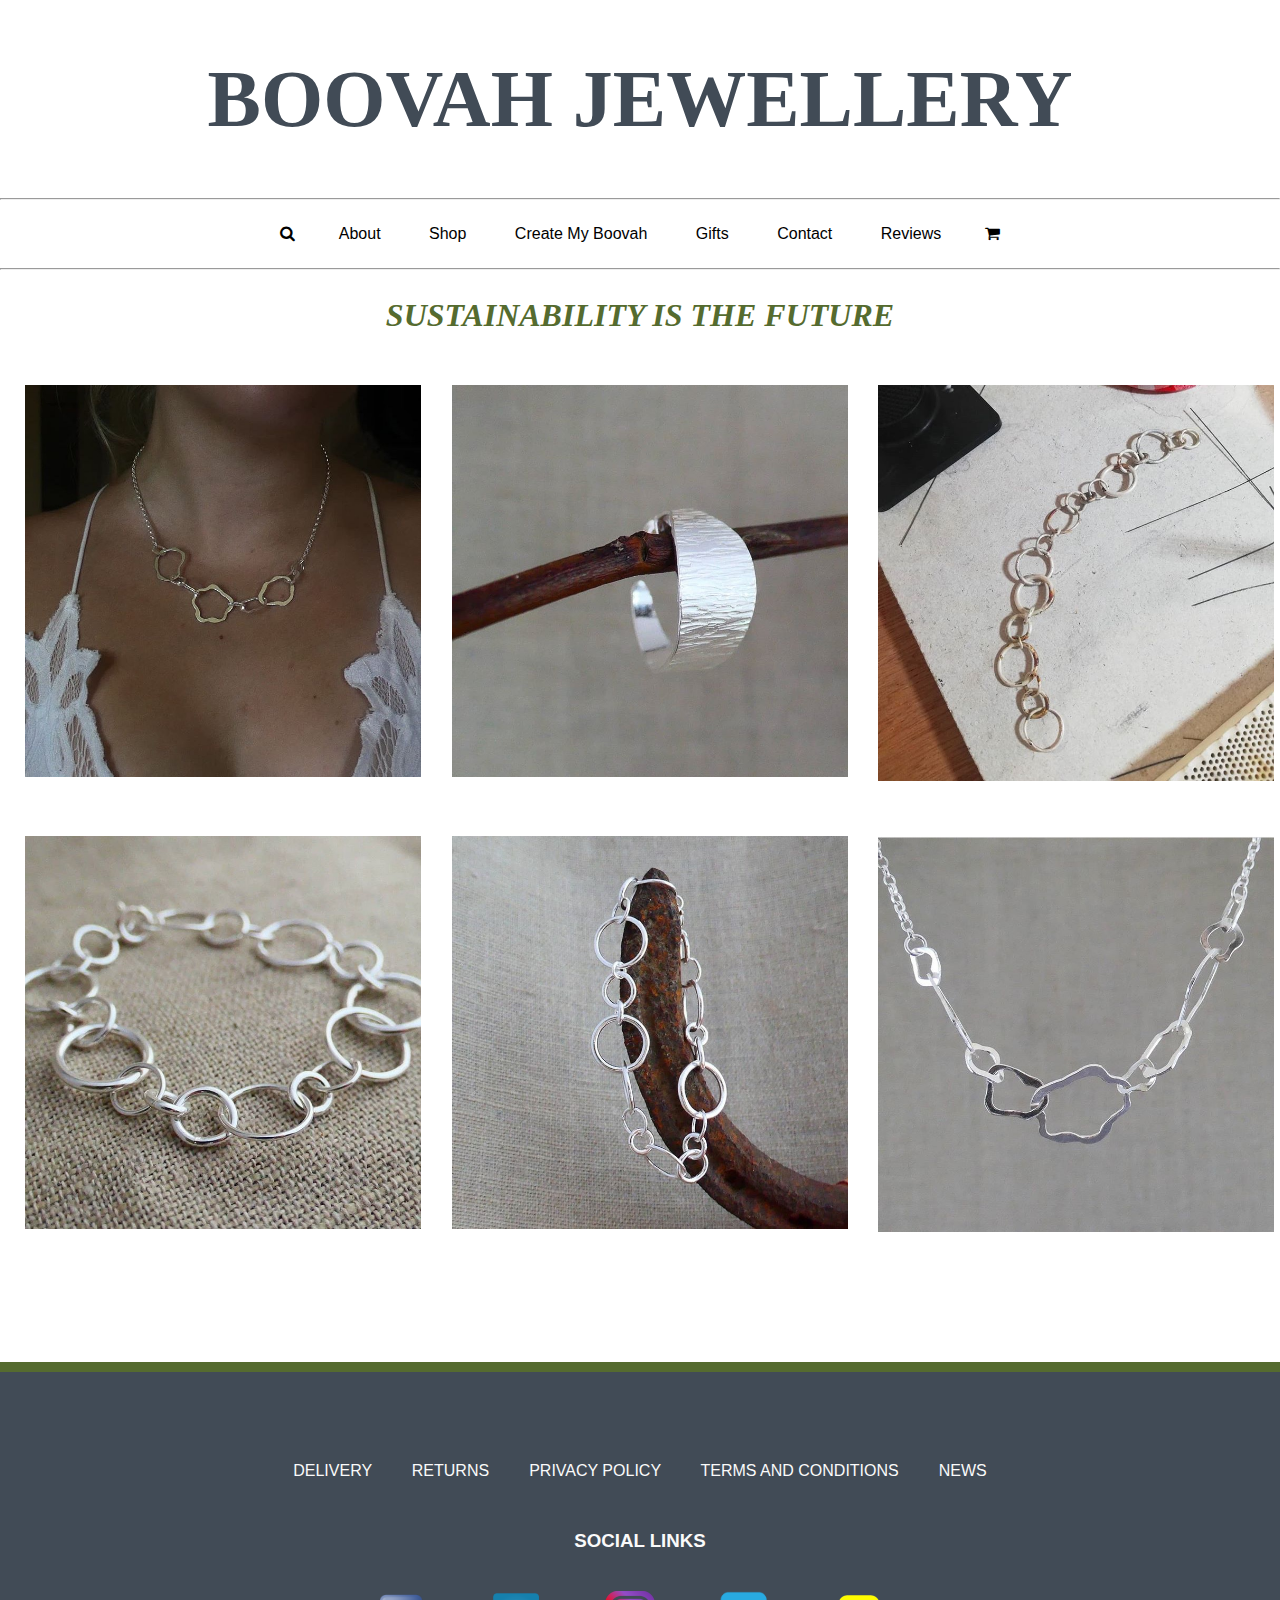
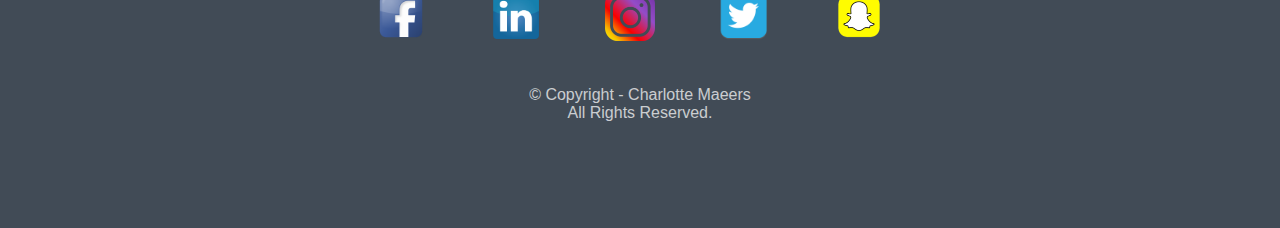
<file: index.html>
<!DOCTYPE html>
<html>

<head>
    <meta charset="utf-8" />
    <meta http-equiv="X-UA-Compatible" content="IE=edge">
    <meta name="viewport" content="width=device-width, initial-scale=1">
    <link rel="stylesheet" href="css/style.css">
    <title>Boovah Jewellery</title>
    <link rel="stylesheet" href="https://cdnjs.cloudflare.com/ajax/libs/font-awesome/4.7.0/css/font-awesome.min.css">
    <link rel="shortcut icon" type="image/jpg" href="images/favicon.png"/>
</head>

<STYLE>
    A {
        text-decoration: none;
    }
</STYLE>

<body>
    <h1>BOOVAH JEWELLERY</h1>

    <hr>

    <div id="bar" class="container" id="navbarNav">
        <ul class="navbar-nav">

            <li id="bar">
                <i class="fa fa-search"></i>
            </li>
            <li id="bar">
                <a class="nav-link" href="aboutpage.html" target="_blank">About</a>
            </li>
            <li id="bar">
                <a class="nav-link disabled" href="shoppage.html">Shop</a>
            </li>
            <li id="bar">
                <a class="nav-link disabled" href="createmyboovahpage.html">Create My
                    Boovah</a>
            </li>
            <li id="bar">
                <a class="nav-link disabled" href="giftspage.html">Gifts</a>
            </li>
            <li id="bar">
                <a class="nav-link disabled" href="contact.html" target="_blank">Contact</a>
            </li>
            <li id="bar">
                <a class="nav-link disabled" href="reviews.html">Reviews</a>
            </li>
            <li id="bar">
                <i class="fa fa-shopping-cart"></i>
            </li>

        </ul>

    </div>

    <hr>

    <div>

        <h2><strong>SUSTAINABILITY IS THE FUTURE</strong></h2>

    </div>

    <div class="row">
        <div class="column">
            <img src="images/im1.jpg" alt="Necklace" style="width:95%">
        </div>
        <div class="column">
            <img src="images/im4.jpg" alt="Ring" style="width:95%">
        </div>
        <div class="column">
            <img src="images/im5.jpg" alt="Necklace" style="width:95%">
        </div>

    </div>

    <div class="row">
        <div class="column">
            <img src="images/im6.jpg" alt="Bracelet" style="width:95%">
        </div>
        <div class="column">
            <img src="images/im2.jpg" alt="Bracelet" style="width:95%">
        </div>
        <div class="column">
            <img src="images/im3.jpg" alt="Necklace" style="width:95%">
        </div>
    </div>

    <footer class="footer">
        <div class="footer-nav">
            <a id="row">
                Delivery
            </a>
            &nbsp;&nbsp;&nbsp;&nbsp;&nbsp;&nbsp;&nbsp;
            <a id="row">
                Returns
            </a>
            &nbsp;&nbsp;&nbsp;&nbsp;&nbsp;&nbsp;&nbsp;
            <a id="row">
                Privacy Policy
            </a>
            &nbsp;&nbsp;&nbsp;&nbsp;&nbsp;&nbsp;&nbsp;
            <a id="row">
                Terms and Conditions
            </a>
            &nbsp;&nbsp;&nbsp;&nbsp;&nbsp;&nbsp;&nbsp;
            <a id="row">
                News
            </a>
        </div>
        <h3 class="h3">
            Social links
        </h3>
        <div class="row">
        <div class="social-links">
            <a href="https://www.facebook.com/" target="_blank" class="icon">
                <img id="logo" src="images/fb logo.png" width="50">
            </a>
            <a href="https://www.linkedin.com/" target="_blank" class="icon">
                <img id="logo" src="images/linkedin logo.png" width="50">
            </a>
            <a href="https://www.instagram.com" target="_blank" class="icon">
                <img id="logo" src="images/insta logo.png" width="50">
            </a>
            <a href="https://www.twitter.com/" target="_blank" class="icon">
                <img id="logo" src="images/twitter logo.png" width="50">
            </a>
            <a href="https://www.snapchat.com/" target="_blank" class="icon">
                <img id="logo" src="images/snapchat logo.png" width="50">
            </a>
        </div>
        </div>
        <p class="footer-text">
            &copy; Copyright - Charlotte Maeers <br>
            All Rights Reserved.
        </p>
    </footer>

</body>

</html>
</file>
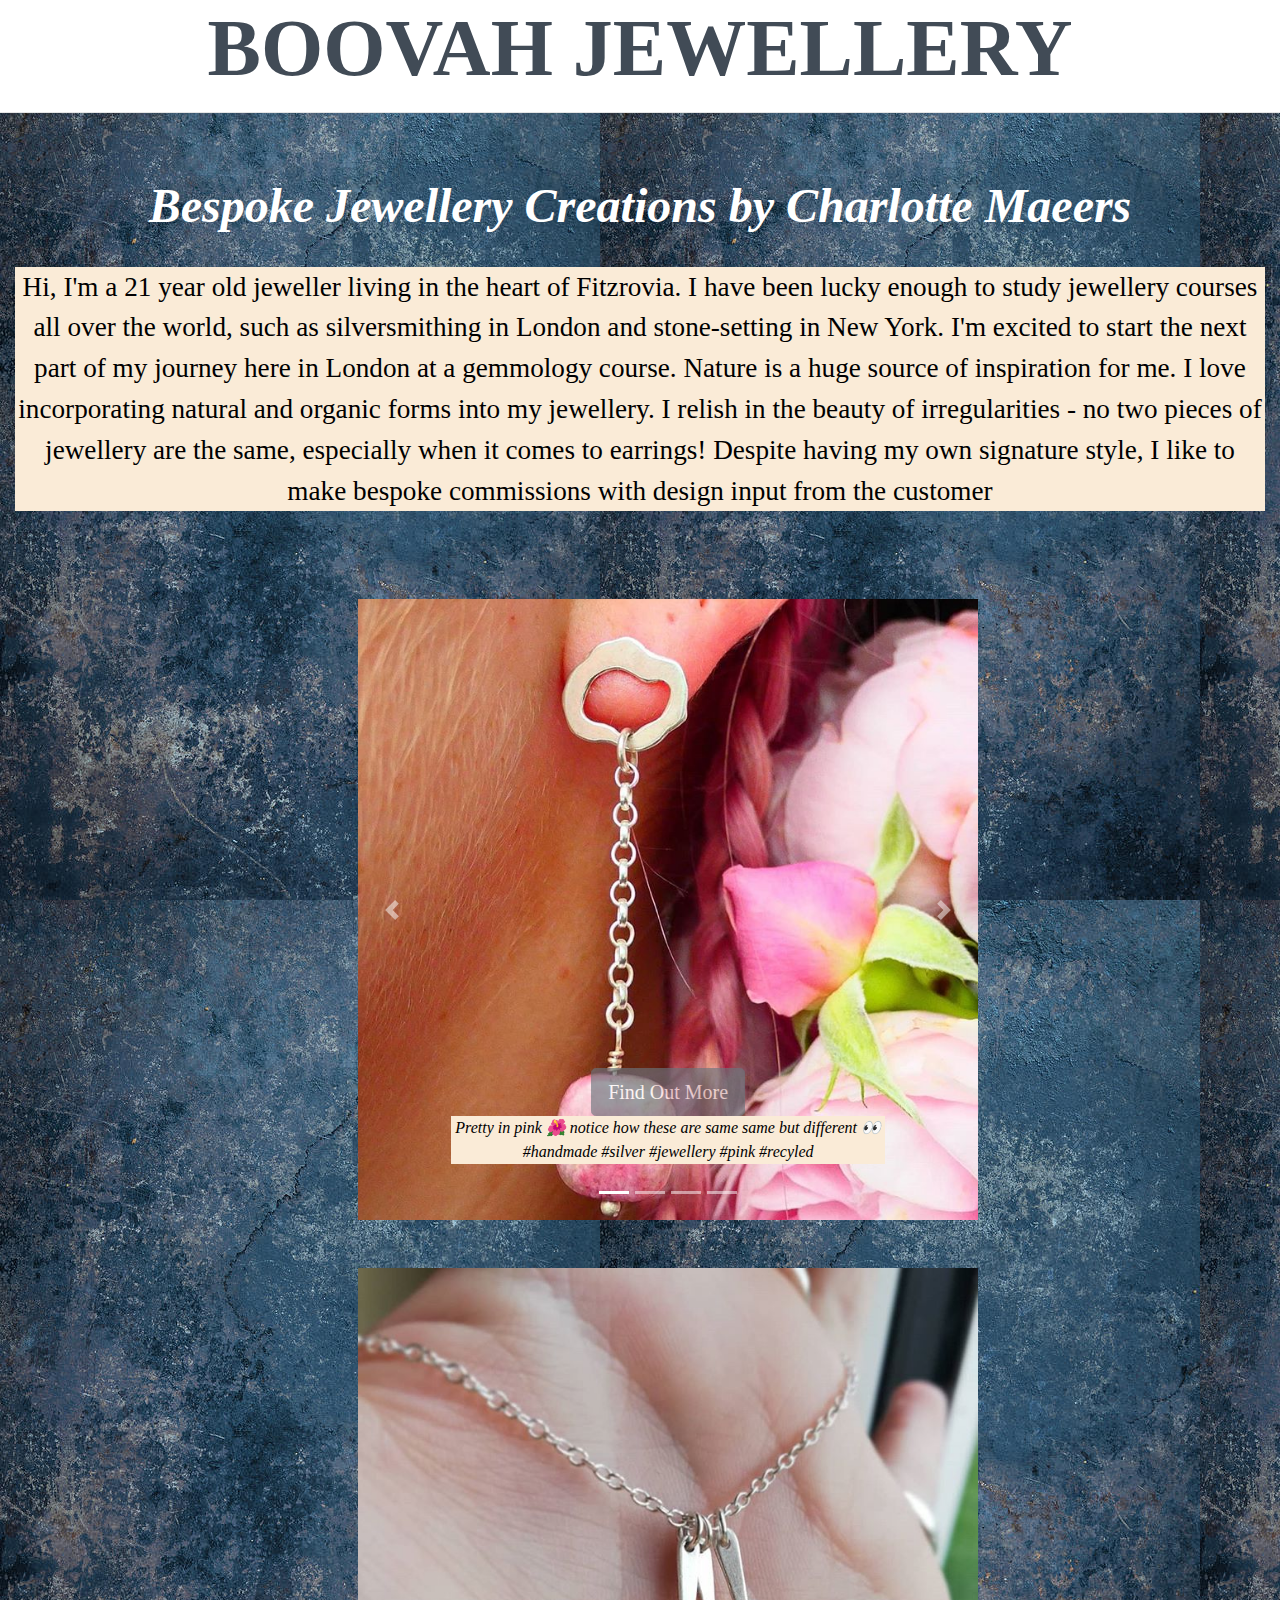
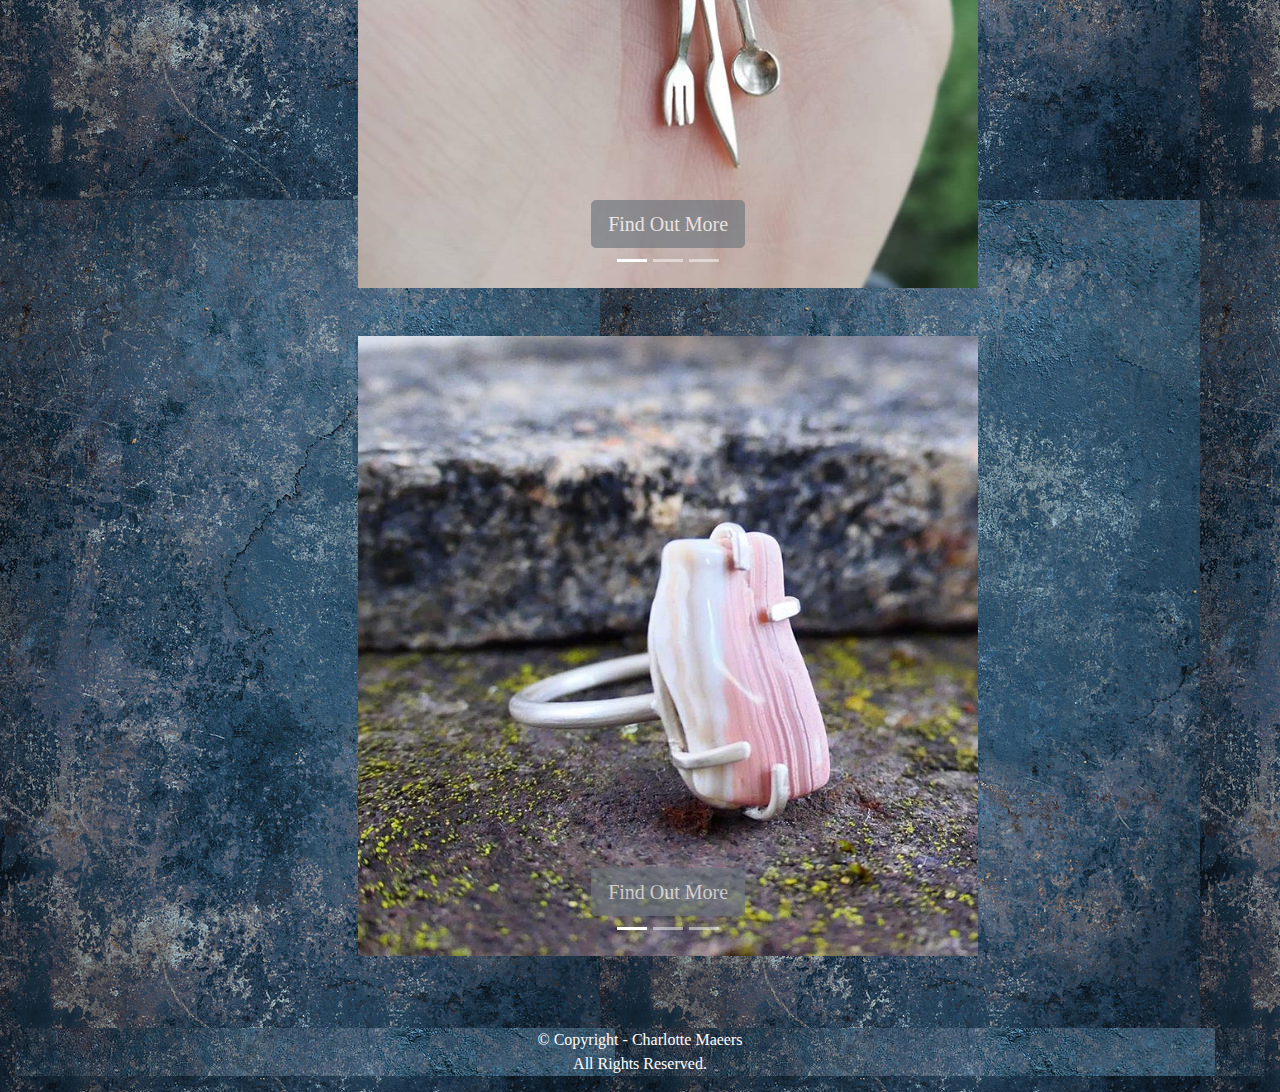
<file: aboutpage.html>
<!DOCTYPE html>
<html>

<head>
    <meta charset="utf-8">
    <title>About</title>
    <script src="https://code.jquery.com/jquery-3.4.1.slim.min.js"
        integrity="sha384-J6qa4849blE2+poT4WnyKhv5vZF5SrPo0iEjwBvKU7imGFAV0wwj1yYfoRSJoZ+n"
        crossorigin="anonymous"></script>
    <link rel="stylesheet" href="https://stackpath.bootstrapcdn.com/bootstrap/4.4.1/css/bootstrap.min.css"
        integrity="sha384-Vkoo8x4CGsO3+Hhxv8T/Q5PaXtkKtu6ug5TOeNV6gBiFeWPGFN9MuhOf23Q9Ifjh" crossorigin="anonymous">
    <script src="https://stackpath.bootstrapcdn.com/bootstrap/4.4.1/js/bootstrap.min.js"
        integrity="sha384-wfSDF2E50Y2D1uUdj0O3uMBJnjuUD4Ih7YwaYd1iqfktj0Uod8GCExl3Og8ifwB6"
        crossorigin="anonymous"></script>
    <link rel="stylesheet" href="css/your-custom-style.css" />
    <link rel="shortcut icon" type="image/jpg" href="images/favicon.png"/>
</head>

<header>

    <h1><strong>BOOVAH JEWELLERY</strong></h1>

    <hr>

</header>

<br>
<br>

<body>

    <h2><strong>Bespoke Jewellery Creations by Charlotte Maeers</strong></h2>

    <br>

    <div class="container-fluid">
        <p class="column">
            Hi, I'm a 21 year old jeweller living in the heart of Fitzrovia. I have been lucky enough to study jewellery
            courses all over the world,
            such as silversmithing in London and stone-setting in New York. I'm excited to start the next part of my
            journey here in London at a
            gemmology course. Nature is a huge source of inspiration for me. I love incorporating natural and organic
            forms into my jewellery. I relish
            in the beauty of irregularities - no two pieces of jewellery are the same, especially when it comes to
            earrings! Despite having my own
            signature style, I like to make bespoke commissions with design input from the customer
        </p>

        <br>
        <br>
        <br>

        <div class="container">
            <div class="row">
                <div class="col-sm-9">
                    <div id="carouselExampleCaptions" class="carousel slide" data-ride="carousel">
                        <ol class="carousel-indicators">
                            <li data-target="#carouselExampleCaptions" data-slide-to="0" class="active"></li>
                            <li data-target="#carouselExampleCaptions" data-slide-to="1"></li>
                            <li data-target="#carouselExampleCaptions" data-slide-to="2"></li>
                            <li data-target="#carouselExampleCaptions" data-slide-to="3"></li>
                        </ol>
                        <div class="carousel-inner">
                            <div class="carousel-item active">
                                <img src="images/boovah 2.jpg" class="d-block w-100">
                                <div class="carousel-caption d-none d-md-block">
                                    <a href="#" class="btn btn-secondary btn-lg disabled" tabindex="-1" role="button"
                                        aria-disabled="true">Find Out More</a>
                                    <p>Pretty in pink 🌺 notice how these are same same but different 👀 #handmade
                                        #silver #jewellery #pink #recyled</p>
                                </div>
                            </div>
                            <div class="carousel-item">
                                <img src="images/boovah 3.jpg" class="d-block w-100">
                                <div class="carousel-caption d-none d-md-block">
                                    <a href="#" class="btn btn-secondary btn-lg disabled" tabindex="-1" role="button"
                                        aria-disabled="true">Find Out More</a>
                                    <p>These wobbly hoops want to be your best friends 👬👫👭 #handmade #silver
                                        #jewellery #hoops</p>
                                </div>
                            </div>
                            <div class="carousel-item">
                                <img src="images/boovah 4.jpg" class="d-block w-100">
                                <div class="carousel-caption d-none d-md-block">
                                    <a href="#" class="btn btn-secondary btn-lg disabled" tabindex="-1" role="button"
                                        aria-disabled="true">Find Out More</a>
                                    <p>Flint inspired double danglers with a colourful heart ⛰️ #handmade #silver
                                        #jewellery #nature</p>
                                </div>
                            </div>
                            <div class="carousel-item">
                                <img src="images/boovah 5.jpg" class="d-block w-100">
                                <div class="carousel-caption d-none d-md-block">
                                    <a href="#" class="btn btn-secondary btn-lg disabled" tabindex="-1" role="button"
                                        aria-disabled="true">Find Out More</a>
                                    <p>Dingly dangly blue dots 🐚 #handmade #silver #jewellery</p>
                                </div>
                            </div>
                        </div>
                    </div>
                    <a class="carousel-control-prev" href="#carouselExampleCaptions" role="button" data-slide="prev">
                        <span class="carousel-control-prev-icon" aria-hidden="true"></span>
                        <span class="sr-only">Previous</span>
                    </a>
                    <a class="carousel-control-next" href="#carouselExampleCaptions" role="button" data-slide="next">
                        <span class="carousel-control-next-icon" aria-hidden="true"></span>
                        <span class="sr-only">Next</span>
                    </a>
                </div>


            </div>

        </div>

        <br>
        <br>

        <div class="container">
            <div class="row">
                <div class="col-sm-9">
                    <div id="carouselExampleCaptions" class="carousel slide" data-ride="carousel">
                        <ol class="carousel-indicators">
                            <li data-target="#carouselExampleCaptions" data-slide-to="0" class="active"></li>
                            <li data-target="#carouselExampleCaptions" data-slide-to="1"></li>
                            <li data-target="#carouselExampleCaptions" data-slide-to="2"></li>
                        </ol>
                        <div class="carousel-inner">
                            <div class="carousel-item active">
                                <img src="images/boovah 6.jpg" class="d-block w-100">
                                <div class="carousel-caption d-none d-md-block">
                                    <a href="#" class="btn btn-secondary btn-lg disabled" tabindex="-1" role="button"
                                        aria-disabled="true">Find Out More</a>
                                </div>
                            </div>
                            <div class="carousel-item">
                                <img src="images/boovah 7.jpg" class="d-block w-100">
                                <div class="carousel-caption d-none d-md-block">
                                    <a href="#" class="btn btn-secondary btn-lg disabled" tabindex="-1" role="button"
                                        aria-disabled="true">Find Out More</a>
                                </div>
                            </div>
                            <div class="carousel-item">
                                <img src="images/boovah 8.jpg" class="d-block w-100">
                                <div class="carousel-caption d-none d-md-block">
                                    <a href="#" class="btn btn-secondary btn-lg disabled" tabindex="-1" role="button"
                                        aria-disabled="true">Find Out More</a>
                                </div>
                            </div>
                        </div>
                    </div>
                </div>

            </div>

        </div>

        <br>
        <br>

        <div class="container">
            <div class="row">
                <div class="col-sm-9">
                    <div id="carouselExampleCaptions" class="carousel slide" data-ride="carousel">
                        <ol class="carousel-indicators">
                            <li data-target="#carouselExampleCaptions" data-slide-to="0" class="active"></li>
                            <li data-target="#carouselExampleCaptions" data-slide-to="1"></li>
                            <li data-target="#carouselExampleCaptions" data-slide-to="2"></li>
                        </ol>
                        <div class="carousel-inner">
                            <div class="carousel-item active">
                                <img src="images/boovah 9.jpg" class="d-block w-100">
                                <div class="carousel-caption d-none d-md-block">
                                    <a href="#" class="btn btn-secondary btn-lg disabled" tabindex="-1" role="button"
                                        aria-disabled="true">Find Out More</a>
                                </div>
                            </div>
                            <div class="carousel-item">
                                <img src="images/boovah 10.jpg" class="d-block w-100">
                                <div class="carousel-caption d-none d-md-block">
                                    <a href="#" class="btn btn-secondary btn-lg disabled" tabindex="-1" role="button"
                                        aria-disabled="true">Find Out More</a>
                                </div>
                            </div>
                            <div class="carousel-item">
                                <img src="images/boovah 11.jpg" class="d-block w-100">
                                <div class="carousel-caption d-none d-md-block">
                                    <a href="#" class="btn btn-secondary btn-lg disabled" tabindex="-1" role="button"
                                        aria-disabled="true">Find Out More</a>
                                </div>
                            </div>
                        </div>
                    </div>
                </div>

            </div>

        </div>


    </div>

</body>

<br>
<br>
<br>

<footer class="container-fluid">
    <p class="footer-text">
        &copy; Copyright - Charlotte Maeers <br>
        All Rights Reserved.
    </p>
</footer>

</html>
</file>
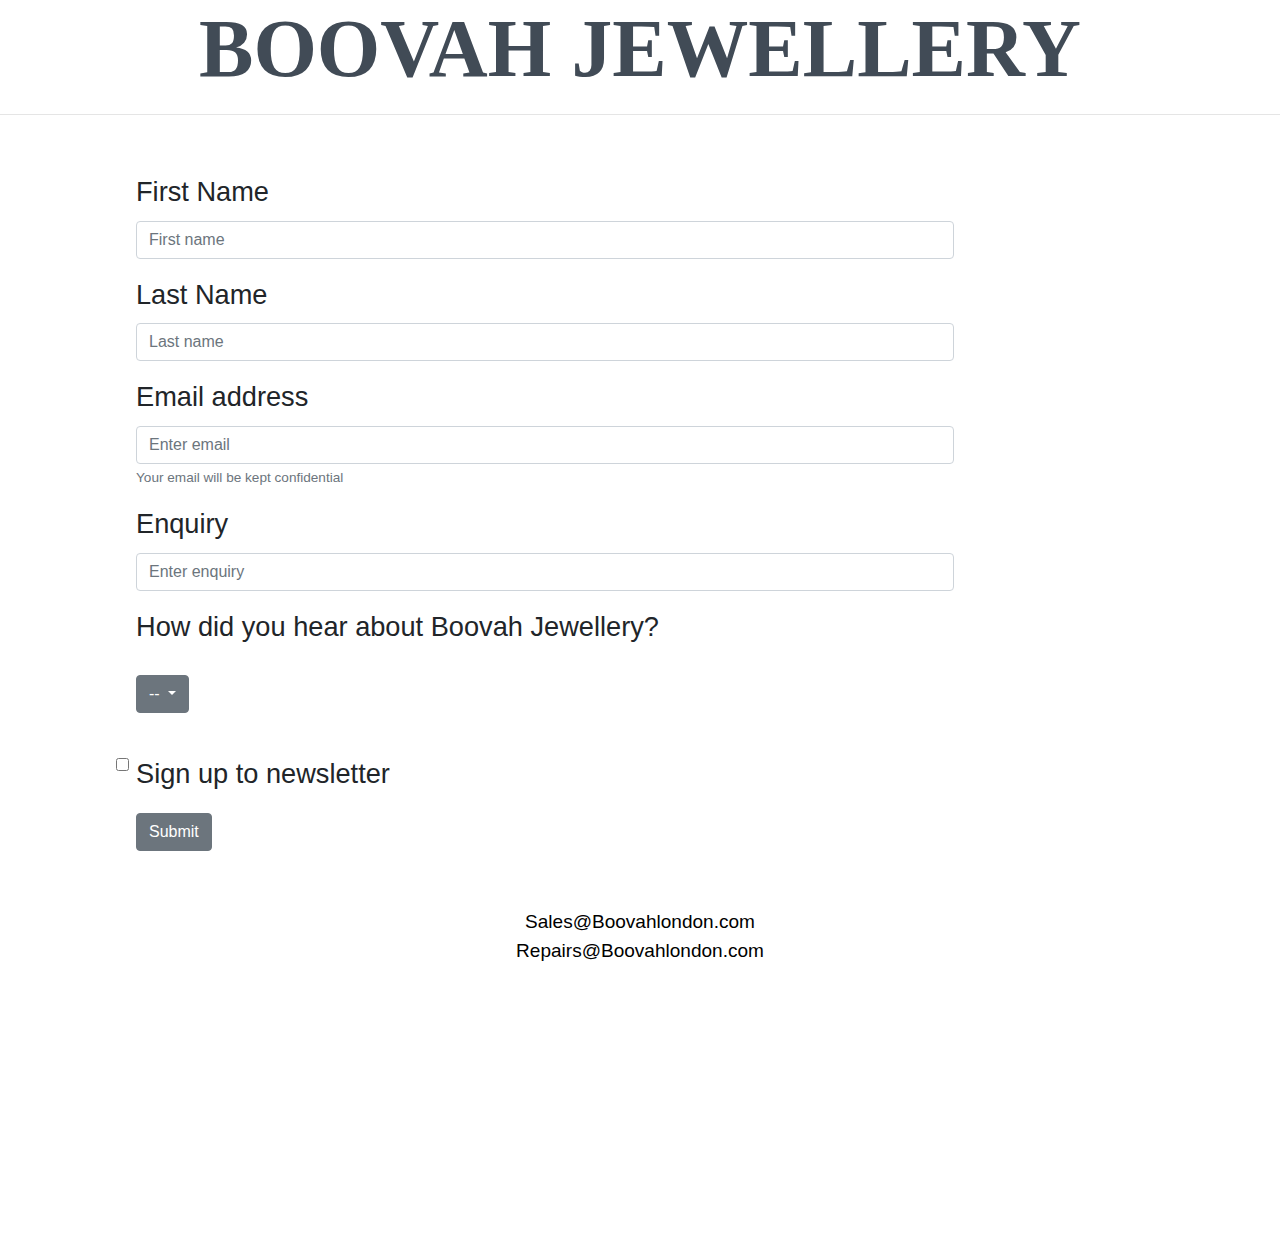
<file: contact.html>
<!DOCTYPE html>
<div/div> <head>
    <meta charset="utf-8">
    <meta http-equiv="X-UA-Compatible" content="IE=edge">
    <meta name="viewport" content="width=device-width, initial-scale=1">
    <title>Contact</title>
    <script src="https://code.jquery.com/jquery-3.4.1.slim.min.js"
        integrity="sha384-J6qa4849blE2+poT4WnyKhv5vZF5SrPo0iEjwBvKU7imGFAV0wwj1yYfoRSJoZ+n"
        crossorigin="anonymous"></script>
    <link rel="stylesheet" href="https://stackpath.bootstrapcdn.com/bootstrap/4.4.1/css/bootstrap.min.css"
        integrity="sha384-Vkoo8x4CGsO3+Hhxv8T/Q5PaXtkKtu6ug5TOeNV6gBiFeWPGFN9MuhOf23Q9Ifjh" crossorigin="anonymous">
    <script src="https://stackpath.bootstrapcdn.com/bootstrap/4.4.1/js/bootstrap.min.js"
        integrity="sha384-wfSDF2E50Y2D1uUdj0O3uMBJnjuUD4Ih7YwaYd1iqfktj0Uod8GCExl3Og8ifwB6"
        crossorigin="anonymous"></script>
    <link rel="shortcut icon" type="image/jpg" href="images/favicon.png"/>
    </head>

    <header>

        <h1><strong>BOOVAH JEWELLERY</strong></h1>

        <hr>

    </header>

    <br>

    <body>
        <form>
            <div class="form-group">
                <label for="exampleInputEmail1">First Name</label>
                <input type="email" class="form-control" id="exampleInputEmail1" aria-describedby="emailHelp"
                    placeholder="First name">
            </div>
            <div class="form-group">
                <label for="exampleInputEmail1">Last Name</label>
                <input type="email" class="form-control" id="exampleInputEmail1" aria-describedby="emailHelp"
                    placeholder="Last name">
            </div>
            <div class="form-group">
                <label for="exampleInputEmail1">Email address</label>
                <input type="email" class="form-control" id="exampleInputEmail1" aria-describedby="emailHelp"
                    placeholder="Enter email">
                <small id="emailHelp" class="form-text text-muted">Your email will be kept confidential</small>
            </div>
            <div class="form-group">
                <label for="exampleInputPassword1">Enquiry</label>
                <input type="password" class="form-control" id="exampleInputPassword1" placeholder="Enter enquiry">
            </div>

            <div class="form-group">
                <label for="exampleInputPassword1">How did you hear about Boovah Jewellery?</label>
            </div>
            <div class="dropdown">
                <button class="btn btn-secondary dropdown-toggle" type="button" id="dropdownMenuButton"
                    data-toggle="dropdown" aria-haspopup="true" aria-expanded="false">
                    --
                </button>
                <div class="dropdown-menu" aria-labelledby="dropdownMenuButton">
                    <a class="dropdown-item" href="#">Family and friends</a>
                    <a class="dropdown-item" href="#">Exhibition</a>
                    <a class="dropdown-item" href="#">Others</a>
                </div>
            </div>

            <br>

            <div class="form-group form-check">
                <input type="checkbox" class="form-check-input" id="exampleCheck1">
                <label class="form-check-label" for="exampleCheck1">Sign up to newsletter</label>
            </div>
            <div class="form-group">
                <button type="button" class="btn btn-secondary">Submit</button>
            </div>
        </form>

        <script src="https://cdn.jsdelivr.net/npm/popper.js@1.16.0/dist/umd/popper.min.js"
            integrity="sha384-Q6E9RHvbIyZFJoft+2mJbHaEWldlvI9IOYy5n3zV9zzTtmI3UksdQRVvoxMfooAo"
            crossorigin="anonymous"></script>
        <script src="https://stackpath.bootstrapcdn.com/bootstrap/4.4.1/js/bootstrap.min.js"
            integrity="sha384-wfSDF2E50Y2D1uUdj0O3uMBJnjuUD4Ih7YwaYd1iqfktj0Uod8GCExl3Og8ifwB6"
            crossorigin="anonymous"></script>
        <link rel="stylesheet" href="css/style2.css"/>
    </body>

    <br>

    <footer class="container-fluid">
        <p class="footer-text">
            Sales@Boovahlondon.com <br>
            Repairs@Boovahlondon.com
        </p>
    </footer>
</file>
<file: css/style.css>
body {
    font-family: 'Segoe UI', Tahoma, Geneva, Verdana, sans-serif;
    color: black;
    margin: 0;
}

h1 {
    font-family: 'Times New Roman', Times, serif;
    font-size: 5.0em;
    color: rgb(65,75,86);
    text-align: center;
}

h2 {
     font-family: 'Times New Roman', Times, serif;
     font-size: 2.0em;
     font-style: italic;
     color: darkolivegreen;
     text-align: center;
     line-height: normal;
}

.container {
        text-align: center;
}

.container ul {
        display: inline-block;
        margin: 10px 0;
        padding: 2px;
}

.container li {
        display: inline-block;
}

.container li a {
        display: inline-block;
        padding: 5px;
        text-decoration: none;
}

img {
    display: flex;
    padding: 20px;
    margin: 0px 20px 5px 0px; 
}

a {
    color: black;
}

ul {
    list-style: none;
    display: flex;
}

li {
    margin: 0 17px;
}

.column {
    float: left;
    width: 33.33%;
    padding: 5px;
}
  
.row {
    display: flex;
}

.social-links {
    text-align: center;
    width: 100%;
}

.footer {
    background-color: rgb(65,75,86);
    padding: 90px;
    margin-top: 100px;
    border-top: 10px solid darkolivegreen;
}

.footer-nav {
    font-family: "Lato", sans-serif;
    font-weight: 400;
    font-size: 1em;
    text-align: center;
    text-transform: uppercase;
    margin-bottom: 50px;
}

.footer-header {
    font-family: "Montserrat", sans-serif;
    font-weight: 400;
    text-align: center;
    font-size: 2.5em;
    margin-left: 10%;
    margin-right: 10%;
    color: rgba(250,250,250,1);
    margin-bottom: 20px;
}

#row {
    color: rgba(250,250,250,1);
}

h3 {
    color:rgba(250,250,250,1);
    text-align: center;
    text-transform: uppercase;
} 

.icon {
    display: inline-block;
}

.footer-text {
    text-align: center;
    color: rgba(250,250,250,.75);
    font-size: 1em;
    font-family: "Lato", sans-serif;
    font-weight: 400;
}
</file>
<file: css/your-custom-style.css>
header {
    background-color: white;
}

h1 {
    font-family: 'Times New Roman', Times, serif;
    font-size: 5.0em;
    color: rgb(65,75,86);
    text-align: center;
}

body {
    background-image: url(../images/background.jpg);
    color: white;
    font-family: 'Times New Roman', Times, serif;
}

h2 {
    text-align: center;
    color: white;
    font-size: 3.0em;
    font-style: oblique;
}

.column {
    font-size: 1.7em;
    background-color: antiquewhite;
    text-align: center;
    font-style: inherit;
}

p {
    font-size: 1.0em;
    font-style: italic;
    color:black;
    background-color:antiquewhite;
}

.container {
    padding-left: 18em;
}

.footer-text {
    font-size: 1em;
    font-style: normal;
    text-align: center;
    color: white;
    background-image: url(../images/background.jpg);
}
</file>
<file: css/style2.css>
header {
    background-color: white;
}

h1 {
    font-family: 'Times New Roman', Times, serif;
    font-size: 3.0em;
    color: rgb(65,75,86);
    text-align: center;
}

body {
    font-size: 1.7em;
    padding-bottom: 10.0em;
}

.form-group {
    padding-left: 5.0em;
    padding-right: 12.0em;
}

#emailHelp {
    font-size: 0.5em;
}

.dropdown {
    padding-left: 5.0em;
}

.footer-text {
    font-size: 0.7em;
    font-style: normal;
    text-align: center;
    color: black;
}
</file>
